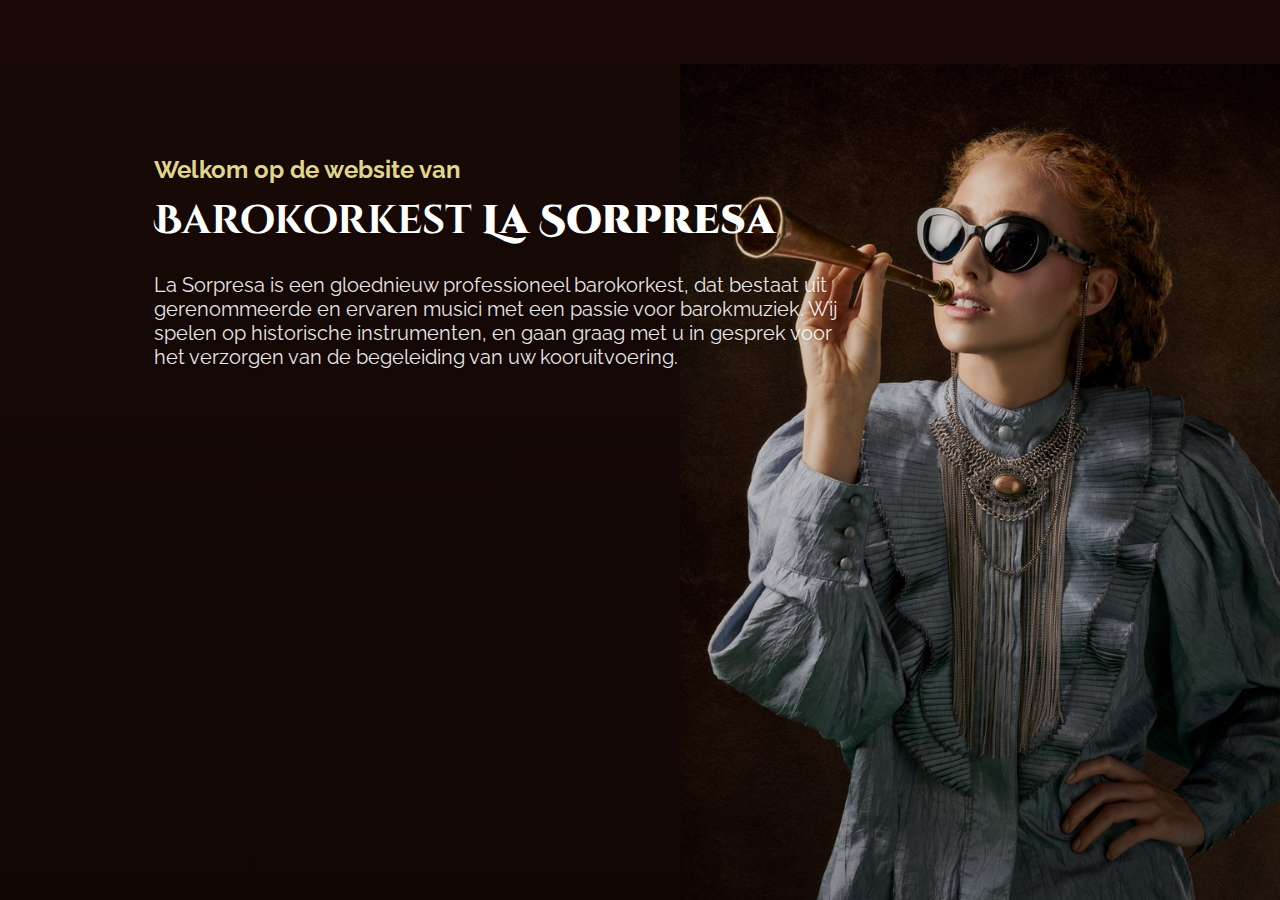
<file: index.html>
<!DOCTYPE html>
<html lang=nl>
<head>
  <meta charset="UTF-8" />
  <meta http-equiv="language" content="nl" />

  <meta name="viewport" content="width=device-width, initial-scale=1.0, shrink-to-fit=no" />

  <meta name="robots" content="index, follow" />
  <!-- cf. https://developers.google.com/search/reference/robots_meta_tag -->
  <meta name="google-site-verification" content="OoTt0IEiUpGKhcixmV0Bqnkwm2FrFkF1oM3Ogz1cEEA" />
  <meta name="rating" content="General" />

  <meta name="description" content="La Sorpresa is een gloednieuw professioneel barokorkest, dat bestaat uit gerenommeerde en ervaren musici met een passie voor barokmuziek. Wij spelen op historische instrumenten, en gaan graag met u in gesprek voor het verzorgen van de begeleiding van uw kooruitvoering.">
  <meta name="keywords" content="barok, orkest, barokorkest, ensemble, barokensemble, Nederland, koorbegeleiding, Bach, Handel, Mozart, Matthäuspassie, Johannespassie, Messiah, muziek, barokmuziek" />


  <link href="https://fonts.googleapis.com/css?family=Cinzel+Decorative:700|Raleway:400&display=swap" rel="stylesheet" />
  <link rel="stylesheet" href="style.css" />

  <title>La Sorpresa | Barokorkest</title>
</head>

<body>


  <div class="banner">
    <div class="flex-container">
      <h2>Welkom op de website van</h2>
      <h1>Barokorkest <strong>La Sorpresa</strong></h1>
      <p>La Sorpresa is een gloednieuw professioneel barokorkest, dat bestaat uit gerenommeerde en ervaren musici met een passie voor barokmuziek. Wij spelen op historische instrumenten, en gaan graag met u in gesprek voor het verzorgen van de begeleiding van uw kooruitvoering.</p>
    </div>
  </div>

</body>
</html>
</file>
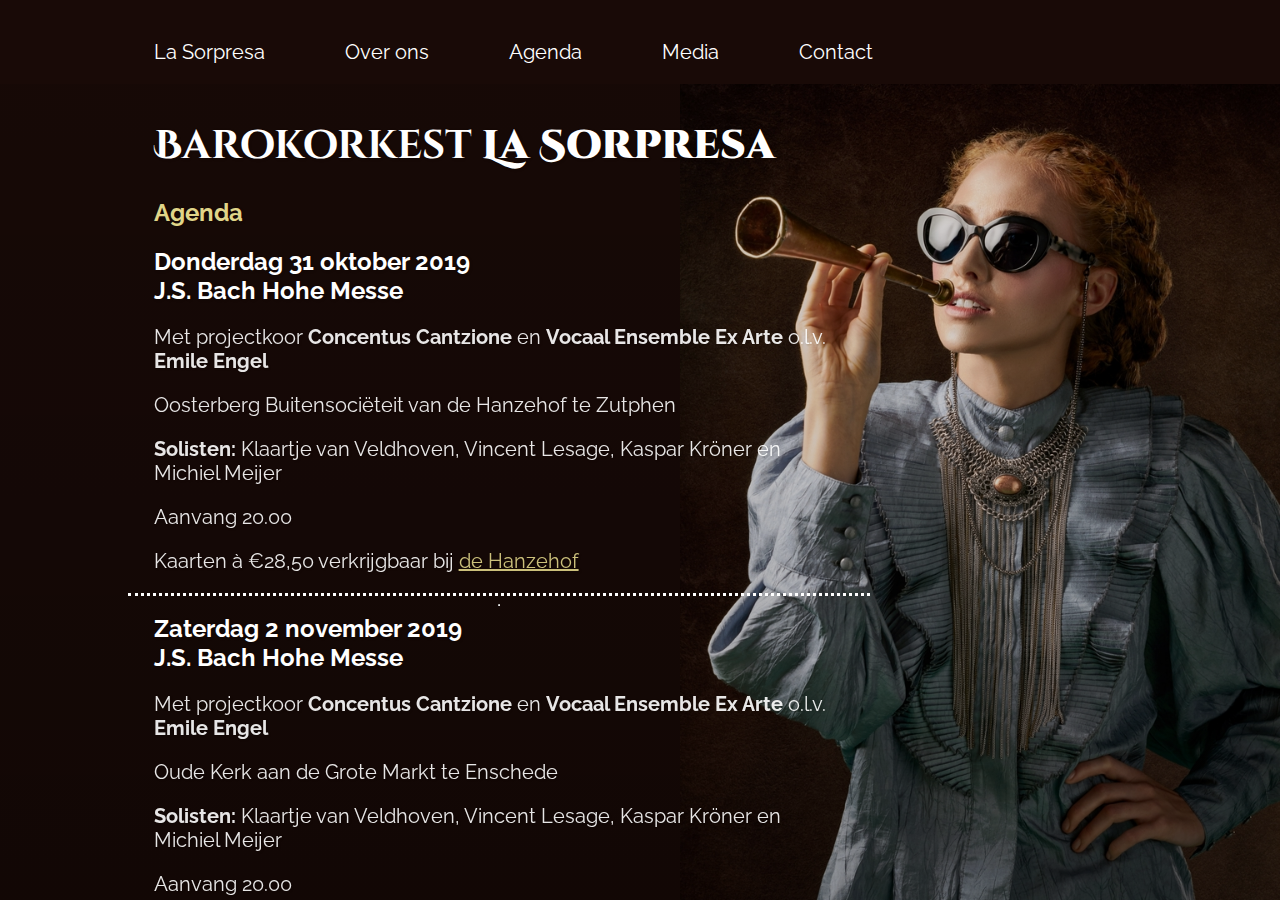
<file: agenda.html>
<!DOCTYPE html>
<html lang=nl>
<head>
  <meta charset="UTF-8" />
  <meta http-equiv="language" content="nl" />

  <meta name="viewport" content="width=device-width, initial-scale=1.0, shrink-to-fit=no" />

  <meta name="robots" content="noindex, nofollow" />
  <!-- cf. https://developers.google.com/search/reference/robots_meta_tag -->
  <!-- <meta name="google-site-verification" content="OoTt0IEiUpGKhcixmV0Bqnkwm2FrFkF1oM3Ogz1cEEA" /> -->
  <meta name="rating" content="General" />

  <meta name="description" content="La Sorpresa is een gloednieuw professioneel barokorkest, dat bestaat uit gerenommeerde en ervaren musici met een passie voor barokmuziek. Wij spelen op historische instrumenten, en gaan graag met u in gesprek voor het verzorgen van de begeleiding van uw kooruitvoering.">
  <meta name="keywords" content="barok, orkest, barokorkest, ensemble, barokensemble, Nederland, koorbegeleiding, Bach, Handel, Mozart, Matthäuspassie, Johannespassie, Messiah, muziek, barokmuziek" />


  <link href="https://fonts.googleapis.com/css?family=Cinzel+Decorative:700|Raleway:400&display=swap" rel="stylesheet" />
  <link rel="stylesheet" href="style.css" />

  <title>La Sorpresa | Barokorkest</title>
</head>

<body>

  <div class="banner">
    <nav class="navbar">
      <ul>
        <li class="navbar-first"><a href="index.html">La Sorpresa</a></li>
        <li><a href="over_ons.html">Over ons</a></li>
        <li><a href="agenda.html">Agenda</a></li>
        <li><a href="media.html">Media</a></li>
        <li><a href="contact.html">Contact</a></li>
      </ul>
    </nav>
    <main class="flex-container agenda-container">
      <h1>Barokorkest <strong>La Sorpresa</strong></h1>
      <h2 class="h2-agenda">Agenda</h2>
      <div class="flex-item">
        <h3>Donderdag 31 oktober 2019</h3>
        <h3>J.S. Bach Hohe Messe</h3>
        <p>Met projectkoor <strong>Concentus Cantzione</strong> en <strong>Vocaal Ensemble Ex Arte</strong> o.l.v. <strong>Emile Engel</strong>
        </p>
        <p>Oosterberg Buitensociëteit van de Hanzehof te Zutphen
        </p>
        <p><strong>Solisten:</strong> Klaartje van Veldhoven, Vincent Lesage, Kaspar Kröner en Michiel Meijer
        </p>
        <p>Aanvang 20.00</p>
        <p>Kaarten à €28,50 verkrijgbaar bij <a href="https://www.hanzehof.nl/agenda/?maand=2019-10-
          31#modal=/agenda/6480/De_Hohe_Messe_de_Apotheose_het_beste_van_Bach/Concentus_Cantzi
          one/?type=show" target="_blank" rel="noreferrer">de Hanzehof</a>
        </p>
      </div>
      <hr>
      <div class="flex-item">
        <h3>Zaterdag 2 november 2019</h3>
        <h3>J.S. Bach Hohe Messe</h3>
        <p>Met projectkoor <strong>Concentus Cantzione</strong> en <strong>Vocaal Ensemble Ex Arte</strong> o.l.v. <strong>Emile Engel</strong>
        </p>
        <p>Oude Kerk aan de Grote Markt te Enschede
        </p>
        <p><strong>Solisten:</strong> Klaartje van Veldhoven, Vincent Lesage, Kaspar Kröner en Michiel Meijer
        </p>
        <p>Aanvang 20.00
        </p>
        <p>Kaarten à €34,50 verkrijgbaar bij het <a href="https://www.wilminktheater.nl/programma/!/8195/vocaal-ensemble-ex-arte-concentus-cantzione-la-sorpresa-dirigent-emile-engel/de-hohe-messe-het-beste-van-bach/" target="_blank" rel="noreferrer">Wilmink Theater</a>
        </p>
      </div>
      <hr>
      <div class="flex-item">
        <h3>Vrijdag 20 december 2019</h3>
        <h3>G.Fr. Händel Messiah</h3>
        <p>Met <strong>het Kempisch Kamerkoor</strong> o.l.v. <strong>Cees Wouters</strong>
        </p>
        <p>St. Willibrorduskerk te Eersel
        </p>
        <p>Aanvang 19.30
        </p>
        <p>Toegang: 1e rang €32,00 | 2e rang €27,00 | 3e rang €20,00 (luisterplaatsen)
        </p>
        <p>Kinderen t/m 12 jaar €5,00
        </p>
        <p>Kaarten verkrijgbaar via <a href="http://www.kempischkamerkoor.nl/contact.html" target="_blank" rel="noreferrer">het Kempisch Kamerkoor</a>
        </p>
      </div>
      <hr>
      <div class="flex-item">
        <h3>Zaterdag 21 december 2019</h3>
        <h3>G.Fr. Händel Messiah</h3>
        <p>Met projectkoor <strong>Concentus Cantzione</strong> en <strong>Vocaal Ensemble Ex Arte</strong> o.l.v. <strong>Emile Engel</strong>
        </p>
        <p><strong>Solisten</strong> o.a. Hilde Coppé en Michael Adair
        </p>
        <p>St. Werenfriduskerk te Zieuwent
        </p>
        <p>Aanvang 19.30
        </p>
        <p>Kaarten binnenkort verkrijgbaar via <a href="https://www.paaspopklassiek.nl/tickets/" target="_blank" rel="noreferrer">Paaspop Klassiek</a>
        </p>
      </div>
      <hr>
      <div class="flex-item">
        <h3>Goede Vrijdag 10 april 2020</h3>
        <h3>J.S. Bach Matthäus Passion</h3>
        <p>Met projectkoor <strong>Concentus Cantzione</strong> en <strong>Vocaal Ensemble Ex Arte</strong> o.l.v. <strong>Emile Engel</strong>
        </p>
        <p>St. Werenfriduskerk te Zieuwent
        </p>
        <p>Aanvang 19.30
        </p>
        <p>Kaarten binnenkort verkrijgbaar via <a href="https://www.paaspopklassiek.nl/tickets/" target="_blank" rel="noreferrer">Paaspop Klassiek</a>
        </p>
      </div>
    </main>
  </div>

</body>
</html>
</file>
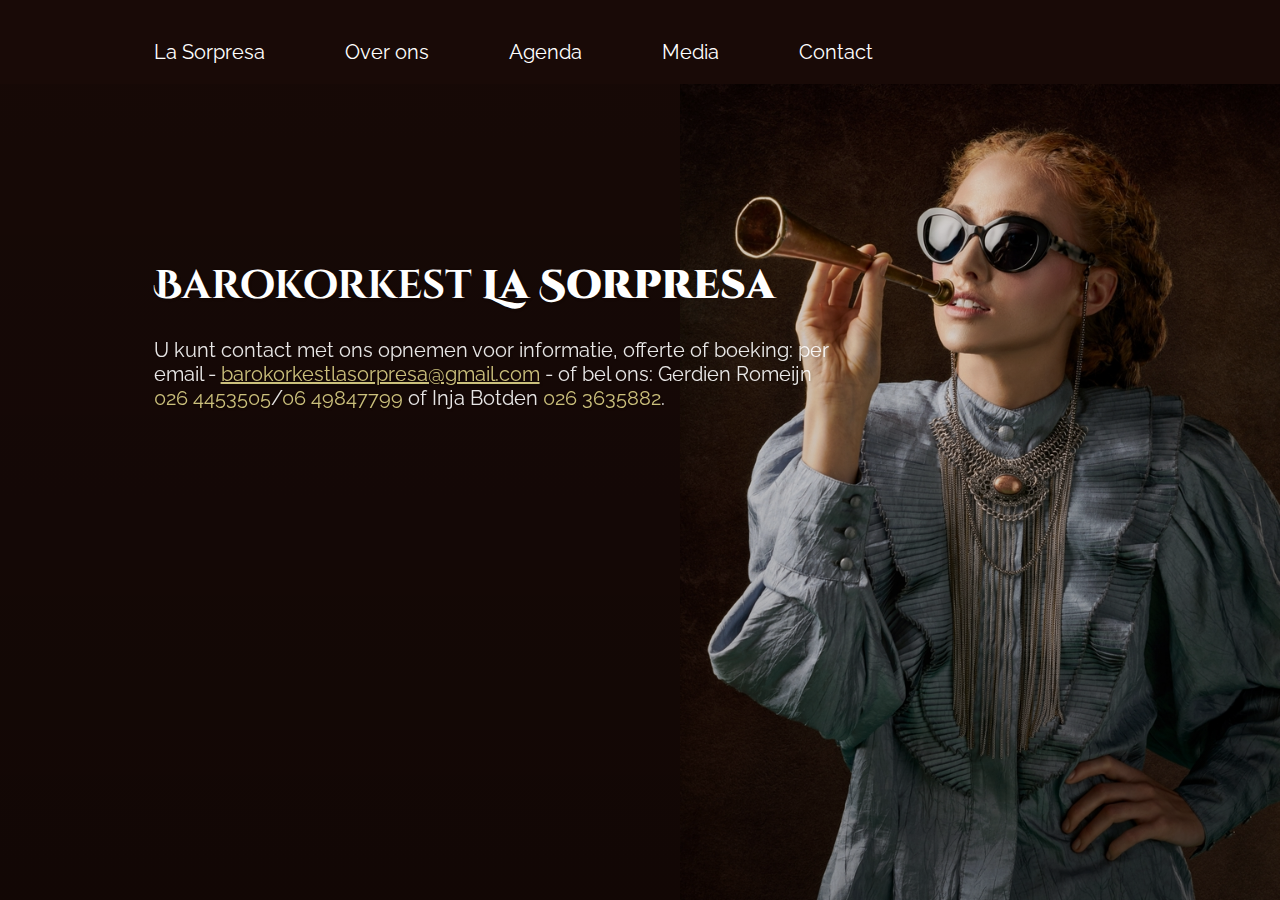
<file: contact.html>
<!DOCTYPE html>
<html lang=nl>
<head>
  <meta charset="UTF-8" />
  <meta http-equiv="language" content="nl" />

  <meta name="viewport" content="width=device-width, initial-scale=1.0, shrink-to-fit=no" />

  <meta name="robots" content="noindex, nofollow" />
  <!-- cf. https://developers.google.com/search/reference/robots_meta_tag -->
  <!-- <meta name="google-site-verification" content="OoTt0IEiUpGKhcixmV0Bqnkwm2FrFkF1oM3Ogz1cEEA" /> -->
  <meta name="rating" content="General" />

  <meta name="description" content="La Sorpresa is een gloednieuw professioneel barokorkest, dat bestaat uit gerenommeerde en ervaren musici met een passie voor barokmuziek. Wij spelen op historische instrumenten, en gaan graag met u in gesprek voor het verzorgen van de begeleiding van uw kooruitvoering.">
  <meta name="keywords" content="barok, orkest, barokorkest, ensemble, barokensemble, Nederland, koorbegeleiding, Bach, Handel, Mozart, Matthäuspassie, Johannespassie, Messiah, muziek, barokmuziek" />


  <link href="https://fonts.googleapis.com/css?family=Cinzel+Decorative:700|Raleway:400&display=swap" rel="stylesheet" />
  <link rel="stylesheet" href="style.css" />

  <title>La Sorpresa | Barokorkest</title>
</head>

<body>

  <div class="banner">
    <nav class="navbar">
      <ul>
        <li class="navbar-first"><a href="index.html">La Sorpresa</a></li>
        <li><a href="over_ons.html">Over ons</a></li>
        <li><a href="agenda.html">Agenda</a></li>
        <li><a href="media.html">Media</a></li>
        <li><a href="contact.html">Contact</a></li>
      </ul>
    </nav>
    <main class="flex-container">
      <h1>Barokorkest <strong>La Sorpresa</strong></h1>
      <p>U kunt contact met ons opnemen voor informatie, offerte of boeking: per email - <span class="contact"><a href="mailto:barokorkestlasorpresa@gmail.com">barokorkestlasorpresa@gmail.com</a></span> - of bel ons: Gerdien Romeijn <span class="contact">026 4453505</span>/<span class="contact">06 49847799</span> of Inja Botden <span class="contact">026 3635882</span>.</p>
    </main>
  </div>

</body>
</html>
</file>
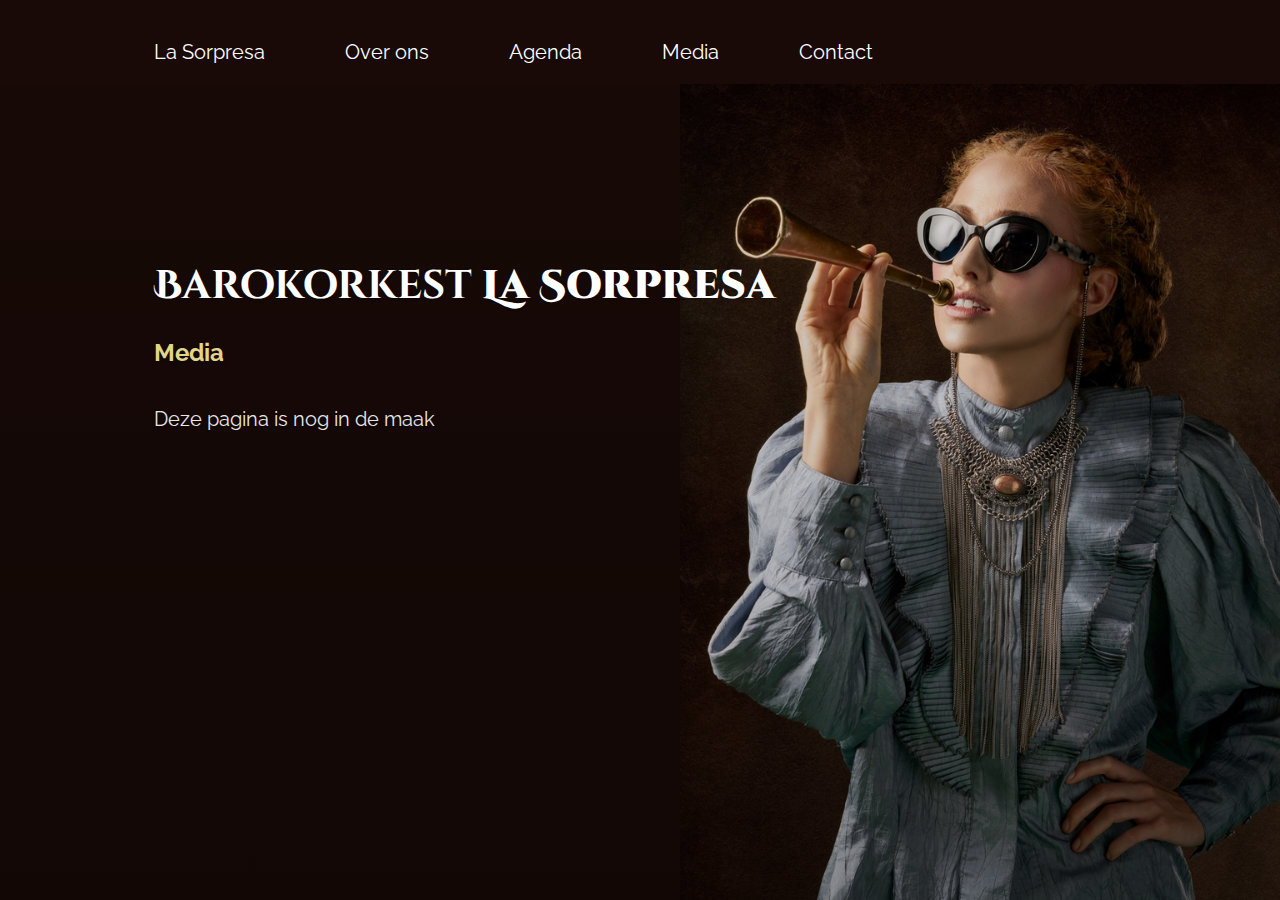
<file: media.html>
<!DOCTYPE html>
<html lang=nl>
<head>
  <meta charset="UTF-8" />
  <meta http-equiv="language" content="nl" />

  <meta name="viewport" content="width=device-width, initial-scale=1.0, shrink-to-fit=no" />

  <meta name="robots" content="noindex, nofollow" />
  <!-- cf. https://developers.google.com/search/reference/robots_meta_tag -->
  <!-- <meta name="google-site-verification" content="OoTt0IEiUpGKhcixmV0Bqnkwm2FrFkF1oM3Ogz1cEEA" /> -->
  <meta name="rating" content="General" />

  <meta name="description" content="La Sorpresa is een gloednieuw professioneel barokorkest, dat bestaat uit gerenommeerde en ervaren musici met een passie voor barokmuziek. Wij spelen op historische instrumenten, en gaan graag met u in gesprek voor het verzorgen van de begeleiding van uw kooruitvoering.">
  <meta name="keywords" content="barok, orkest, barokorkest, ensemble, barokensemble, Nederland, koorbegeleiding, Bach, Handel, Mozart, Matthäuspassie, Johannespassie, Messiah, muziek, barokmuziek" />


  <link href="https://fonts.googleapis.com/css?family=Cinzel+Decorative:700|Raleway:400&display=swap" rel="stylesheet" />
  <link rel="stylesheet" href="style.css" />

  <title>La Sorpresa | Barokorkest</title>
</head>

<body>

  <div class="banner">
    <nav class="navbar">
      <ul>
        <li class="navbar-first"><a href="index.html">La Sorpresa</a></li>
        <li><a href="over_ons.html">Over ons</a></li>
        <li><a href="agenda.html">Agenda</a></li>
        <li><a href="media.html">Media</a></li>
        <li><a href="contact.html">Contact</a></li>
      </ul>
    </nav>
    <main class="flex-container">
      <h1>Barokorkest <strong>La Sorpresa</strong></h1>
      <h2 class="h2-agenda">Media</h2>
      <p>Deze pagina is nog in de maak</p>
    </main>
  </div>

</body>
</html>
</file>
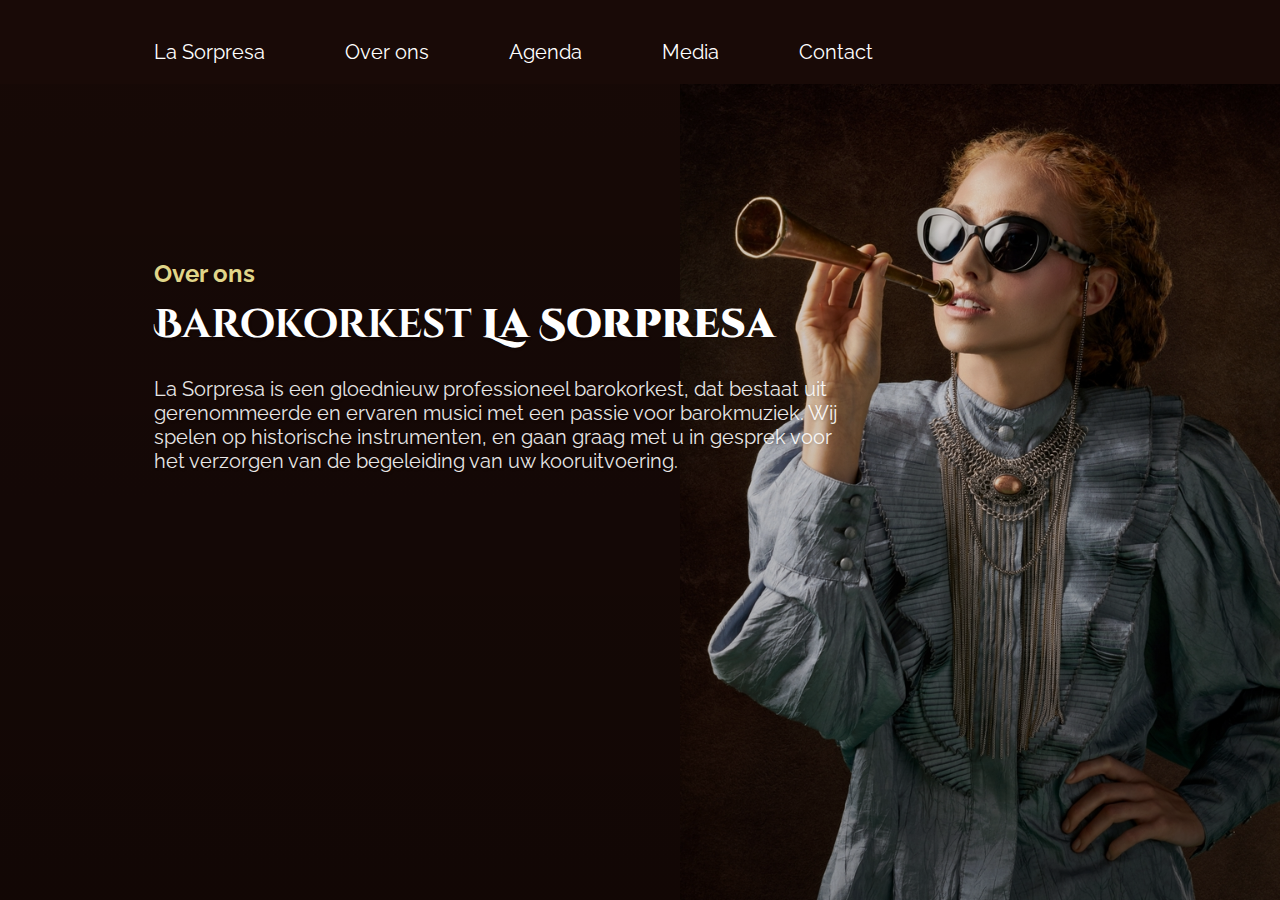
<file: over_ons.html>
<!DOCTYPE html>
<html lang=nl>
<head>
  <meta charset="UTF-8" />
  <meta http-equiv="language" content="nl" />

  <meta name="viewport" content="width=device-width, initial-scale=1.0, shrink-to-fit=no" />

  <meta name="robots" content="noindex, nofollow" />
  <!-- cf. https://developers.google.com/search/reference/robots_meta_tag -->
  <!-- <meta name="google-site-verification" content="OoTt0IEiUpGKhcixmV0Bqnkwm2FrFkF1oM3Ogz1cEEA" /> -->
  <meta name="rating" content="General" />

  <meta name="description" content="La Sorpresa is een gloednieuw professioneel barokorkest, dat bestaat uit gerenommeerde en ervaren musici met een passie voor barokmuziek. Wij spelen op historische instrumenten, en gaan graag met u in gesprek voor het verzorgen van de begeleiding van uw kooruitvoering.">
  <meta name="keywords" content="barok, orkest, barokorkest, ensemble, barokensemble, Nederland, koorbegeleiding, Bach, Handel, Mozart, Matthäuspassie, Johannespassie, Messiah, muziek, barokmuziek" />


  <link href="https://fonts.googleapis.com/css?family=Cinzel+Decorative:700|Raleway:400&display=swap" rel="stylesheet" />
  <link rel="stylesheet" href="style.css" />

  <title>La Sorpresa | Barokorkest</title>
</head>

<body>

  <div class="banner">
    <nav class="navbar">
      <ul>
        <li class="navbar-first"><a href="index.html">La Sorpresa</a></li>
        <li><a href="over_ons.html">Over ons</a></li>
        <li><a href="agenda.html">Agenda</a></li>
        <li><a href="media.html">Media</a></li>
        <li><a href="contact.html">Contact</a></li>
      </ul>
    </nav>
    <main class="flex-container agenda">
      <h2 class="h2-contrast">Over ons</h2>
      <h1>Barokorkest <strong>La Sorpresa</strong></h1>
      <p>La Sorpresa is een gloednieuw professioneel barokorkest, dat bestaat uit gerenommeerde en ervaren musici met een passie voor barokmuziek. Wij spelen op historische instrumenten, en gaan graag met u in gesprek voor het verzorgen van de begeleiding van uw kooruitvoering.</p>
    </main>
  </div>

</body>
</html>
</file>
<file: style.css>
@media screen and (max-width: 780px) {
  .flex-container {
    width: 100vw;
    padding: 80px 0;
    /*justify-content: space-around;*/
  }
}

@media screen and (min-width: 1080px) {
  .banner {
    background-position: right 10vw top 64px;
  }
  .flex-container {
    padding: 150px 20vw;
  }
}

@media screen and (min-width: 751px) {}

body {
  margin: 0;
}

.navbar {
  position: sticky;
  top: 0px;
  background-color: #190A07;
}

.navbar ul {
  display: flex;
  padding: 20px 12vw;
  list-style-type: none;
  justify-content: left;
  font-family: 'Raleway', sans-serif;
  font-size: 20px;
}

.navbar li {
  color: white;
  margin: 0 4em 0 0;
}

.navbar a {
  color: white;
  text-decoration: none;
}

.navbar a:hover {
  color: #E0D589;
}

.flex-container {
  padding: 150px 10vw;
  display: flex;
  flex-direction: column;
  justify-content: center;
  width: 58vw;
}

.flex-container a {
  color: #E0D589;
}

.flex-container a:hover {
  color: #E0D589;
}

.agenda-container {
  padding: 10px 10vw;
  flex-wrap: wrap;
}

.h2-agenda {
  padding: 20px 2vw;
}

.flex-item {
  border-bottom: dotted #FFF;
}

.banner {
  background-image: linear-gradient(rgba(0,0,0,0.1),rgba(0,0,0,0.3)), url(images/jj-jordan-jg4gpt8vfti-unsplash.jpg);
  background-size: contain;
  background-repeat: no-repeat;
  background-position: right 0 top 64px;
  background-color: #190A07;
  height: 100vh;
  overflow: scroll;
}

.banner p {
  padding: 0 2vw;
  font-size: 20px;
  color: white;
  opacity: .9;
  text-shadow: 1px 1px 3px rgba(0,0,0,0.2);
  font-family: 'Raleway', sans-serif;
}

.contact {
  color: #E0D589;
}

h1 {
  padding: 5px 2vw;
  margin: 0;
  color: white;
  text-shadow: 1px 1px 3px rgba(0,0,0,0.2);
  font-size: 40px;
  font-family: 'Cinzel Decorative', cursive;
}

h2 {
  padding: 5px 2vw;
  margin: 0;
  color: #E0D589;
  text-shadow: 1px 1px 3px rgba(0,0,0,0.2);
  font-size: 24px;
  font-family: 'Raleway', sans-serif;
}

h3 {
  padding: 0 2vw;
  margin: 0;
  color: white;
  text-shadow: 1px 1px 3px rgba(0,0,0,0.2);
  font-size: 24px;
  font-family: 'Raleway', sans-serif;
}
</file>
